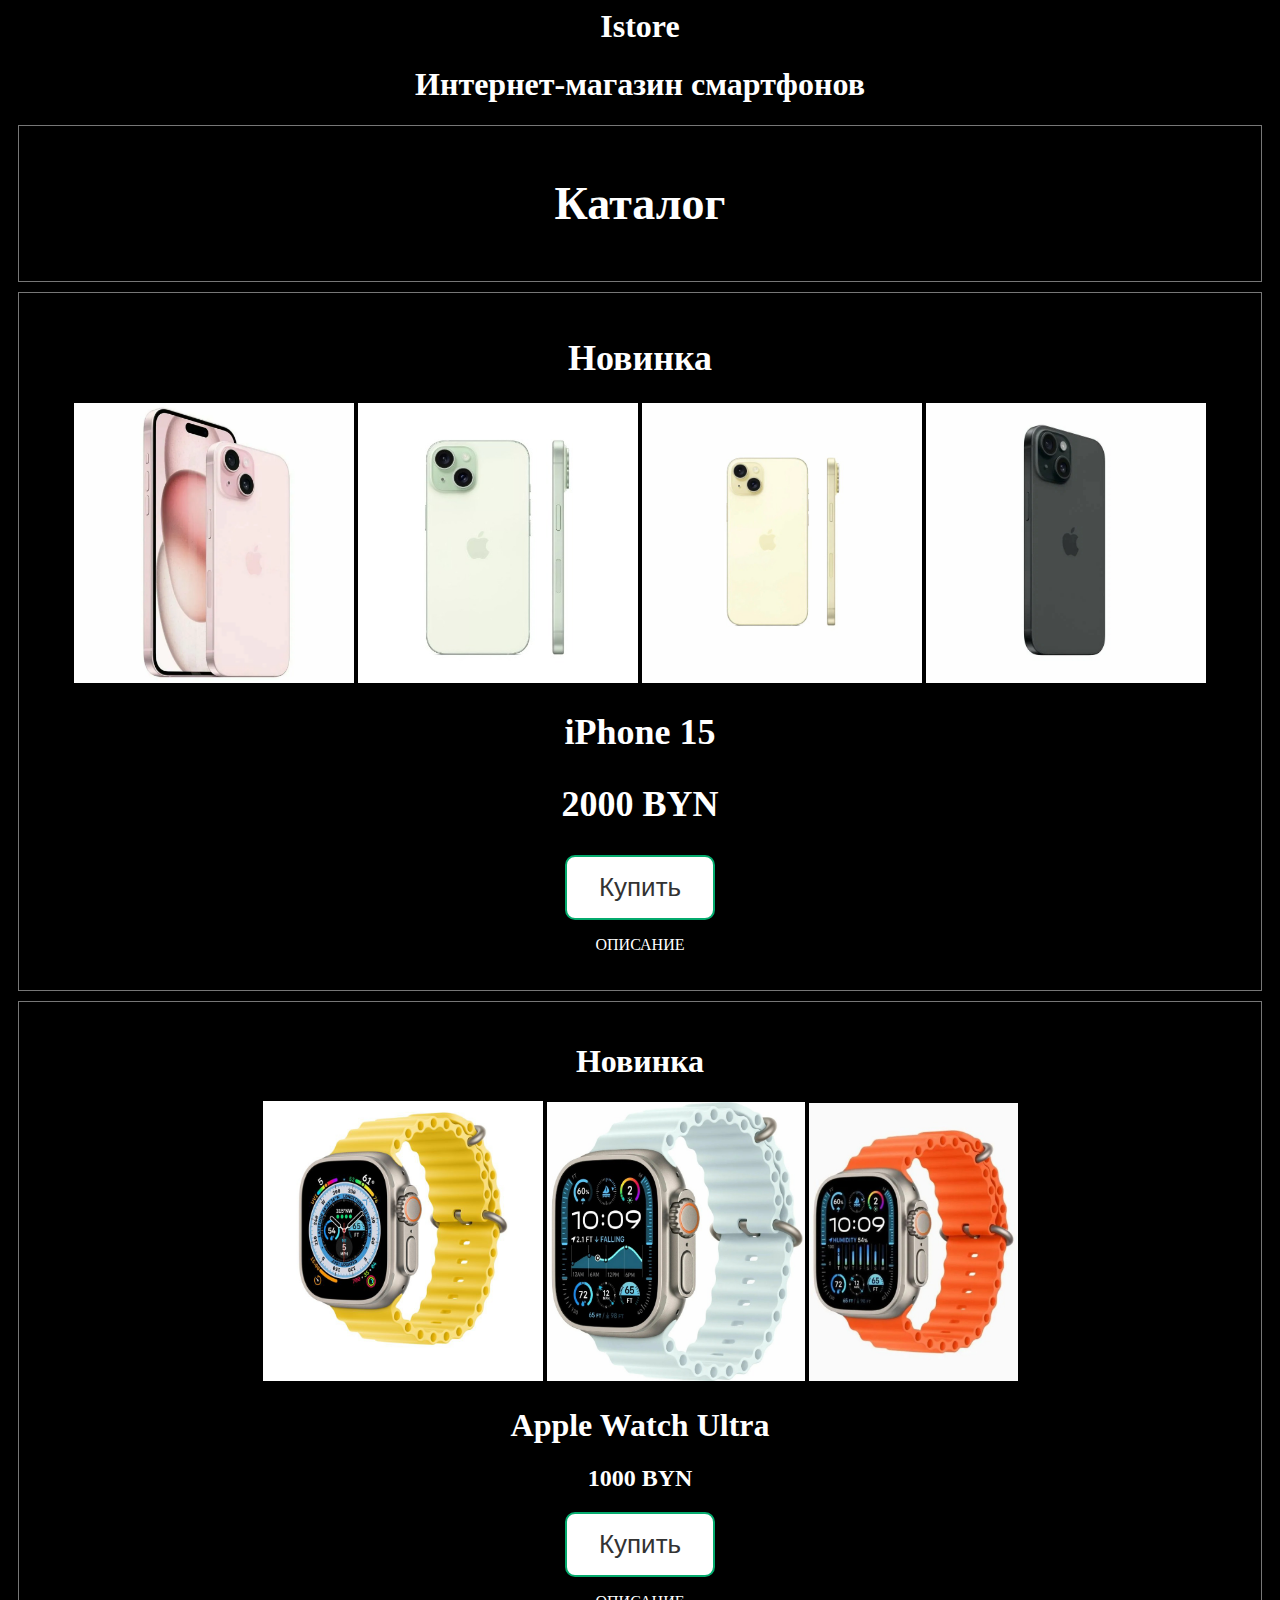
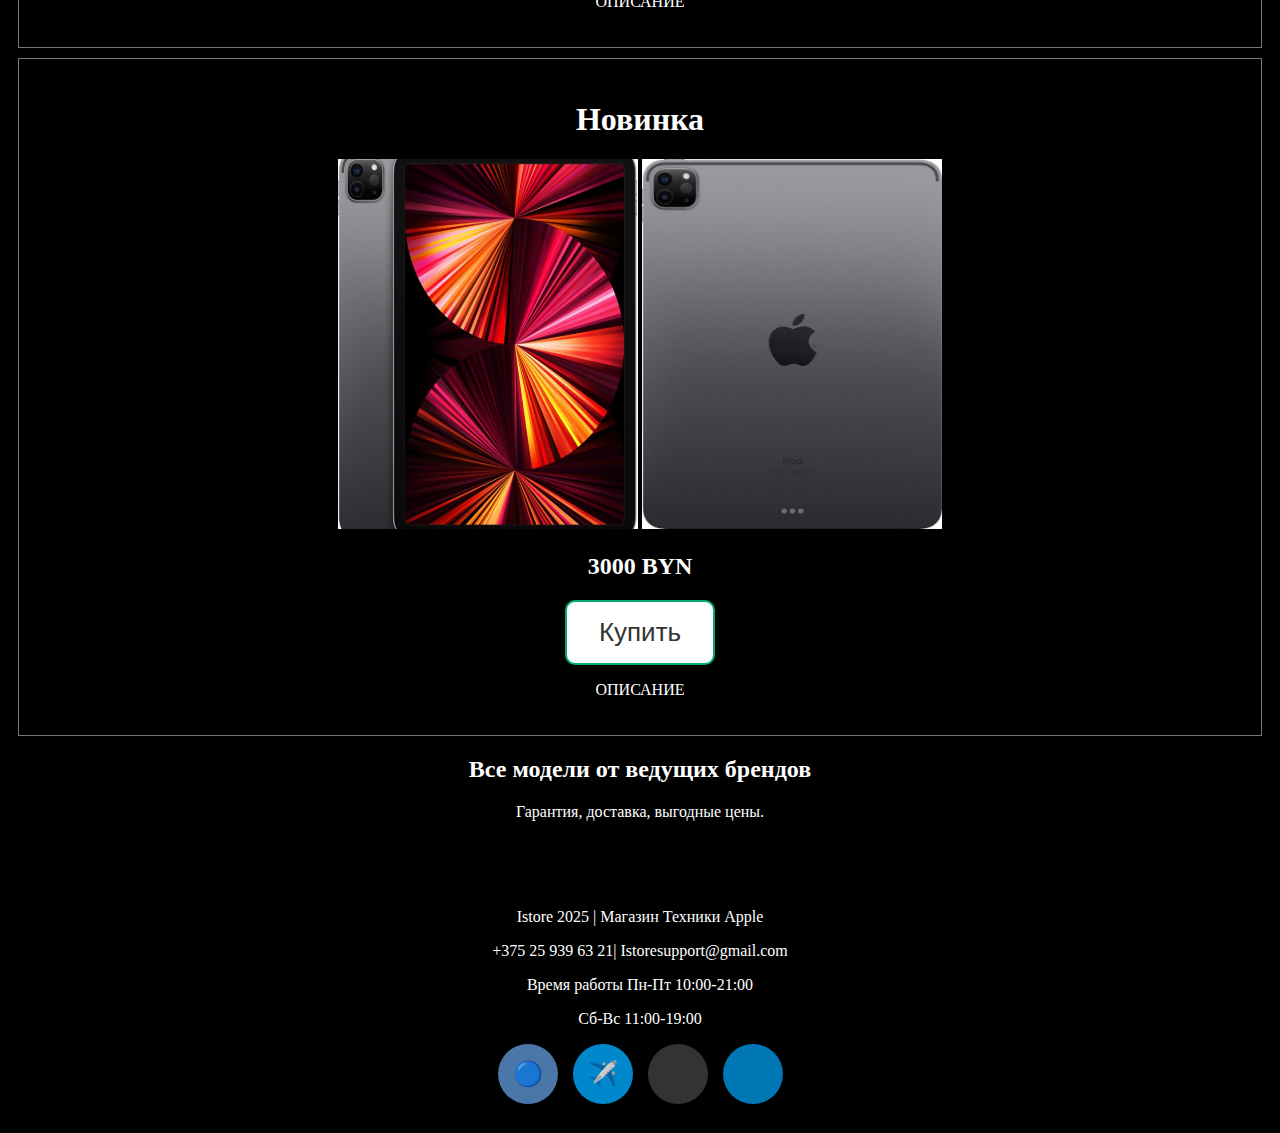
<file: index.html>
<html>
<head>
	<title>Istore</title>
	<meta charset=utf-8>
	<link rel="stylesheet" href="styles.css">
</head>

<body class="my_fon">
	<div class="my_osnova">
		<h1 class="my_zagolovok">Istore</h1>
		<h1 class="my_zagolovok">Интернет-магазин смартфонов</h1>

		<div class="my_ramka">
			<p>
				
				<a class="my_link" href="kotolog.html">
				

				<h1 class="my_kotologg">Каталог</h1>
				</a>
			</p>
		</div>

		<div class="my_ramka">
			<h1 class="my_phone_name">Новинка</h1>
			
			<img src="IPhone15.jpg" alt="iphone15" width="280">
			<img src="iphone15g.jpg" alt="iphone15" width="280">
			<img src="iphone15yy.jpg" alt="iphone15" width="280">
			<img src="iphone15b.jpg" alt="iphone15" width="280">
			
			<h1 class="my_phone_name">iPhone 15</h1>
			<h2 class="my_phone_name">2000 BYN</h2>
			<a class="my_link" href="oformlenie.html">
				<button class="my_knopka">Купить</button>
				
			</a>
			<p>			
				<a class="my_link" href="iphone.html">ОПИСАНИЕ</a>
			</p>
		</div>

		<div class="my_ramka">
			<h1 style="color:white"> Новинка </h1>
			<img src="applewatchy.jpg" alt="applewatch" width="280">
			<img src="applewatch.jpg" alt="applewatch" width="258">
			<img src="apllewatcho1.jpg" alt="applewatch" width="209">
			<h1 style="color:white"> Apple Watch Ultra </h1>
			<h2 style="color:white"> 1000 BYN</h2>
			<a class="my_link" href="oformlenie.html">
				<button class="my_knopka"> Купить </button>
			</a>
			<p>
				<a class="my_link" href="ultra.html"> ОПИСАНИЕ </a> 

			</p> 
		</div>
		
			<div align="center">
			</div>
		<div>
			<div class="my_ramka">
			<h1 style="color:white">  Новинка </h1>
			<img src="14.jpg" alt="ipadpro" width="300" height="370">
			<img src="12.jpg" alt="iphone15" width="300" height="370">
			<h2 style="color:white"> 3000 BYN </h2>
				<a class="my_link" href="oformlenie.html">
					<button class="my_knopka"> Купить </button>
				</a>
				<p>
				<a class="my_link" href="ipad.html"> ОПИСАНИЕ </a> 
				
				</p>
			</div>
			<div>
					<h2 style="color:white">Все модели от ведущих брендов</h2>
					<p style="color:white">Гарантия, доставка, выгодные цены.</p>
			</div>
	</div>
	
	
	<footer style="color:white; padding:20px; text-align:center; margin-top:50px; border: 1px solid #000;">
		<p> Istore 2025 | Магазин Техники Apple </p>
		<p> +375 25 939 63 21| Istoresupport@gmail.com</p>
		<p> Время работы Пн-Пт 10:00-21:00</p>
		<p> Сб-Вс 11:00-19:00</p>

	<div class="circle-icons">
  		<a href="https://vk.com/ВАШ_ПРОФИЛЬ" class="circle-icon vk-circle">
    			<i class="fab fa-vk"></i>
    			🔵
  		</a>

  		<a href="https://t.me/TT1791" class="circle-icon tg-circle">
    			<i class="fab fa-telegram"></i>
    			✈️ 
  		</a>

  		<a href="https://github.com/ВАШ_НИК" class="circle-icon gh-circle">
    			<i class="fab fa-github"></i>
  		</a>

  		<a href="https://linkedin.com/in/ВАШ_НИК" class="circle-icon in-circle">
    			<i class="fab fa-linkedin-in"></i>
  		</a>
	</div>

		<style>
			.circle-icons {
  				display: flex;
  				gap: 15px;
  				justify-content: center;
				}

			.circle-icon {
  				width: 60px;
  				height: 60px;
  				border-radius: 50%;
  				display: flex;
  				align-items: center;
  				justify-content: center;
  				color: white;
  				font-size: 24px;
  				text-decoration: none;
  				transition: all 0.3s ease;
  				box-shadow: 0 4px 6px rgba(0,0,0,0.1);
				}

			.circle-icon:hover {
  				transform: translateY(-5px) rotate(5deg);
  				box-shadow: 0 8px 15px rgba(0,0,0,0.2);
				}

				.vk-circle { background: #4a76a8; }
				.tg-circle { background: #0088cc; }
				.gh-circle { background: #333; }
				.in-circle { background: #0077b5; }
		</style>

	</footer>
</body>
</html>
</file>
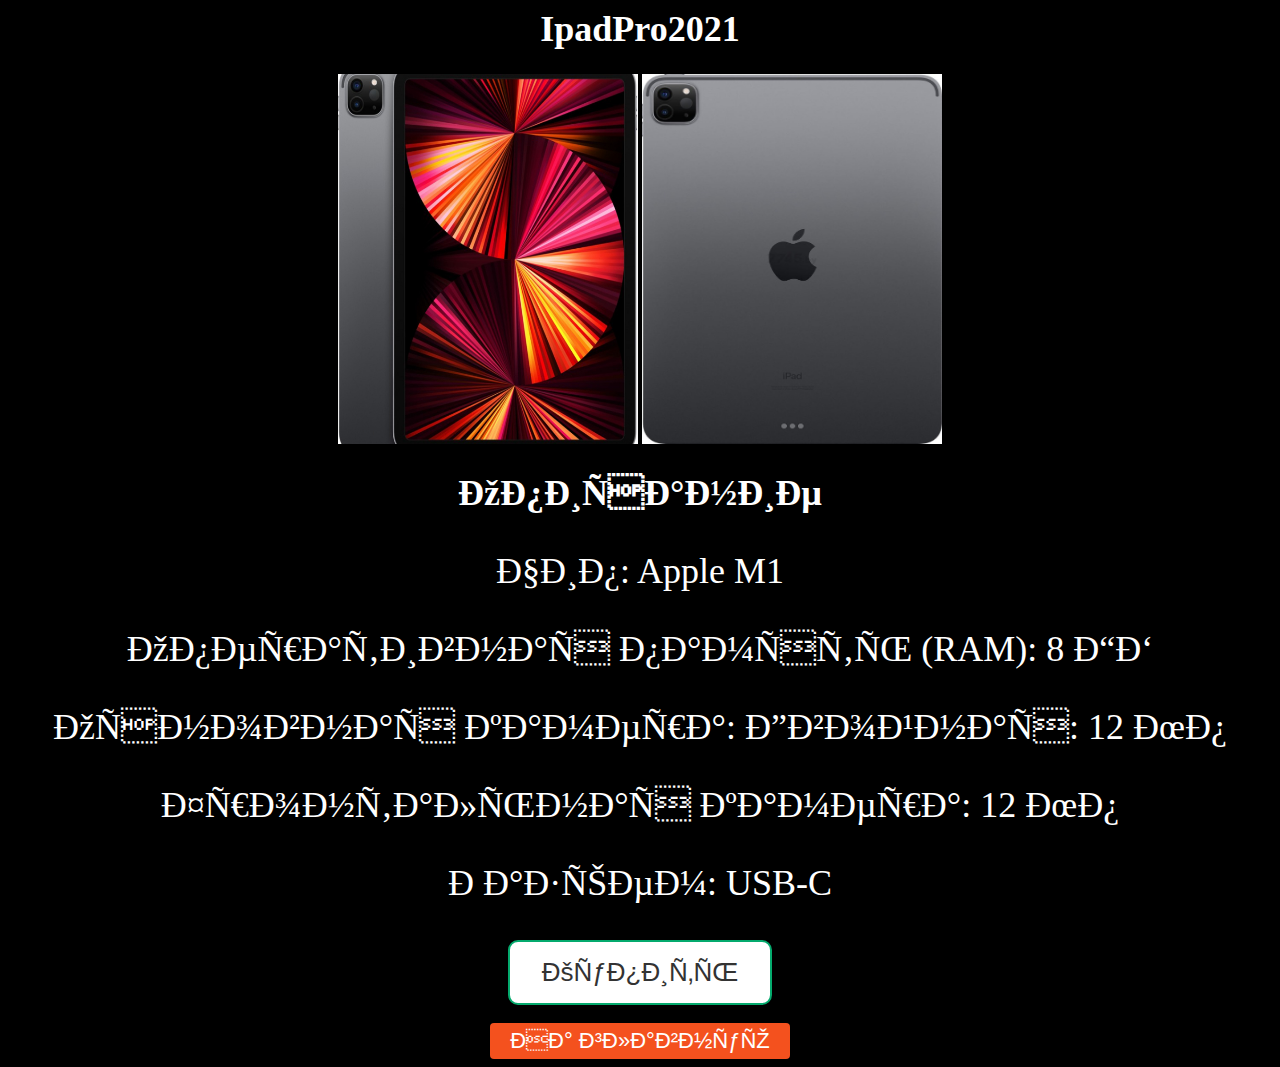
<file: ipad.html>
<html>
<head>
	<title> Описание Ipad </title>
	<meta charset=utf-8">
	<link rel="stylesheet" href="styles.css">
</head>

<body class="my_fon">
	
	<div class="my_osnova">
		<h1 class="my_phone_name">IpadPro2021</h1>	
		<img src="14.jpg" alt="iphone15" width="300" height="370">
		<img src="12.jpg" alt="iphone15" width="300" height="370">
		<h1 class="my_phone_name"> Описание</h1>

			<p class="my_phone_name"> 
				Чип: Apple M1
			</p>

			<p class="my_phone_name"> 
 				Оперативная память (RAM): 8 ГБ 
			</p>

			<p class="my_phone_name"> 
				Основная камера: Двойная: 12 Мп 
			</p>

			<p class="my_phone_name"> 
				Фронтальная камера: 12 Мп
			</p
>
			<p class="my_phone_name"> 
				Разъем: USB-C</p>
			</p>

	</div>

	<div class="my_osnova">
		<a href="oformlenie.html">
			<button class="my_knopka"> Купить </button>
		</a>
	<br> <br>
		<a class="my_link" href="index.html"> 
			<button class="my_button_nazad" style="vertical-align:middle">
				<span>На главную</span>
			</button>
		</a>
	</div>
</body>
</html>
</file>
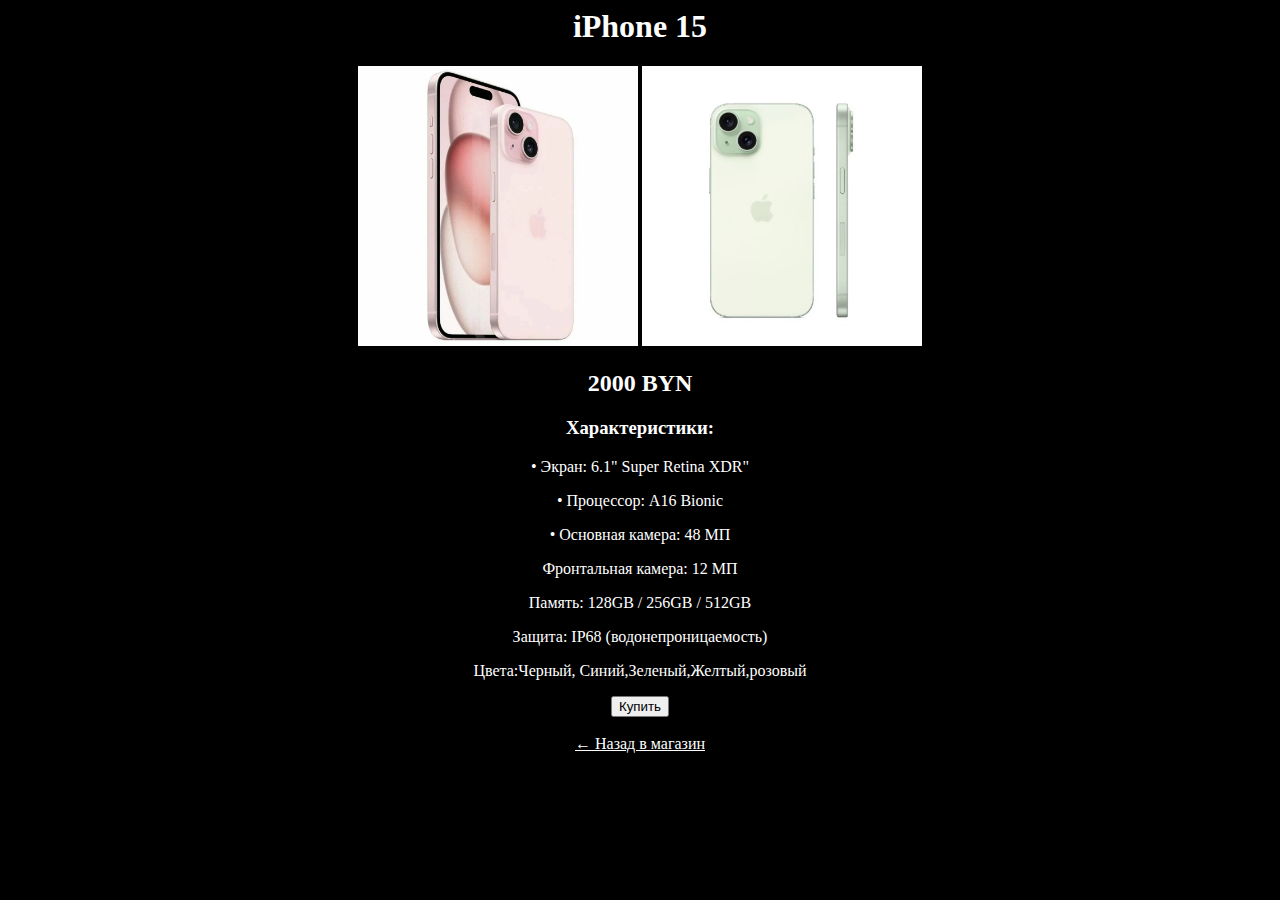
<file: iphone.html>
<html>
<head>
<title>iPhone 15 - Описание</title>
<meta charset=utf-8>
</head>
<body style="background-color:black;">
<div align="center">
<h1 style="color:white">iPhone 15</h1>
<img src="IPhone15.jpg" alt="iphone15" width="280">
<img src="iphone15g.jpg" alt="iphonr15" width="280">
<h2 style="color:white">2000 BYN</h2>

<h3 style="color:white">Характеристики:</h3>
<p style="color:white">• Экран: 6.1" Super Retina XDR"</p>
<p style="color:white">• Процессор: A16 Bionic</p>
<p style="color:white">• Основная камера: 48 МП</p>
<p style="color:white">  Фронтальная камера: 12 МП</p>
<p style="color:white"> Память: 128GB / 256GB / 512GB</p>
<p style = "color:white"> Защита: IP68 (водонепроницаемость)</p>
<p style="color:white"> Цвета:Черный, Синий,Зеленый,Желтый,розовый</p>
<a href="oformlenie.html">
<button>Купить</button>
</a>
<br><br>
<a href="index.html" style="color:white">← Назад в магазин</a>
</div>
</body>
</html>
</file>
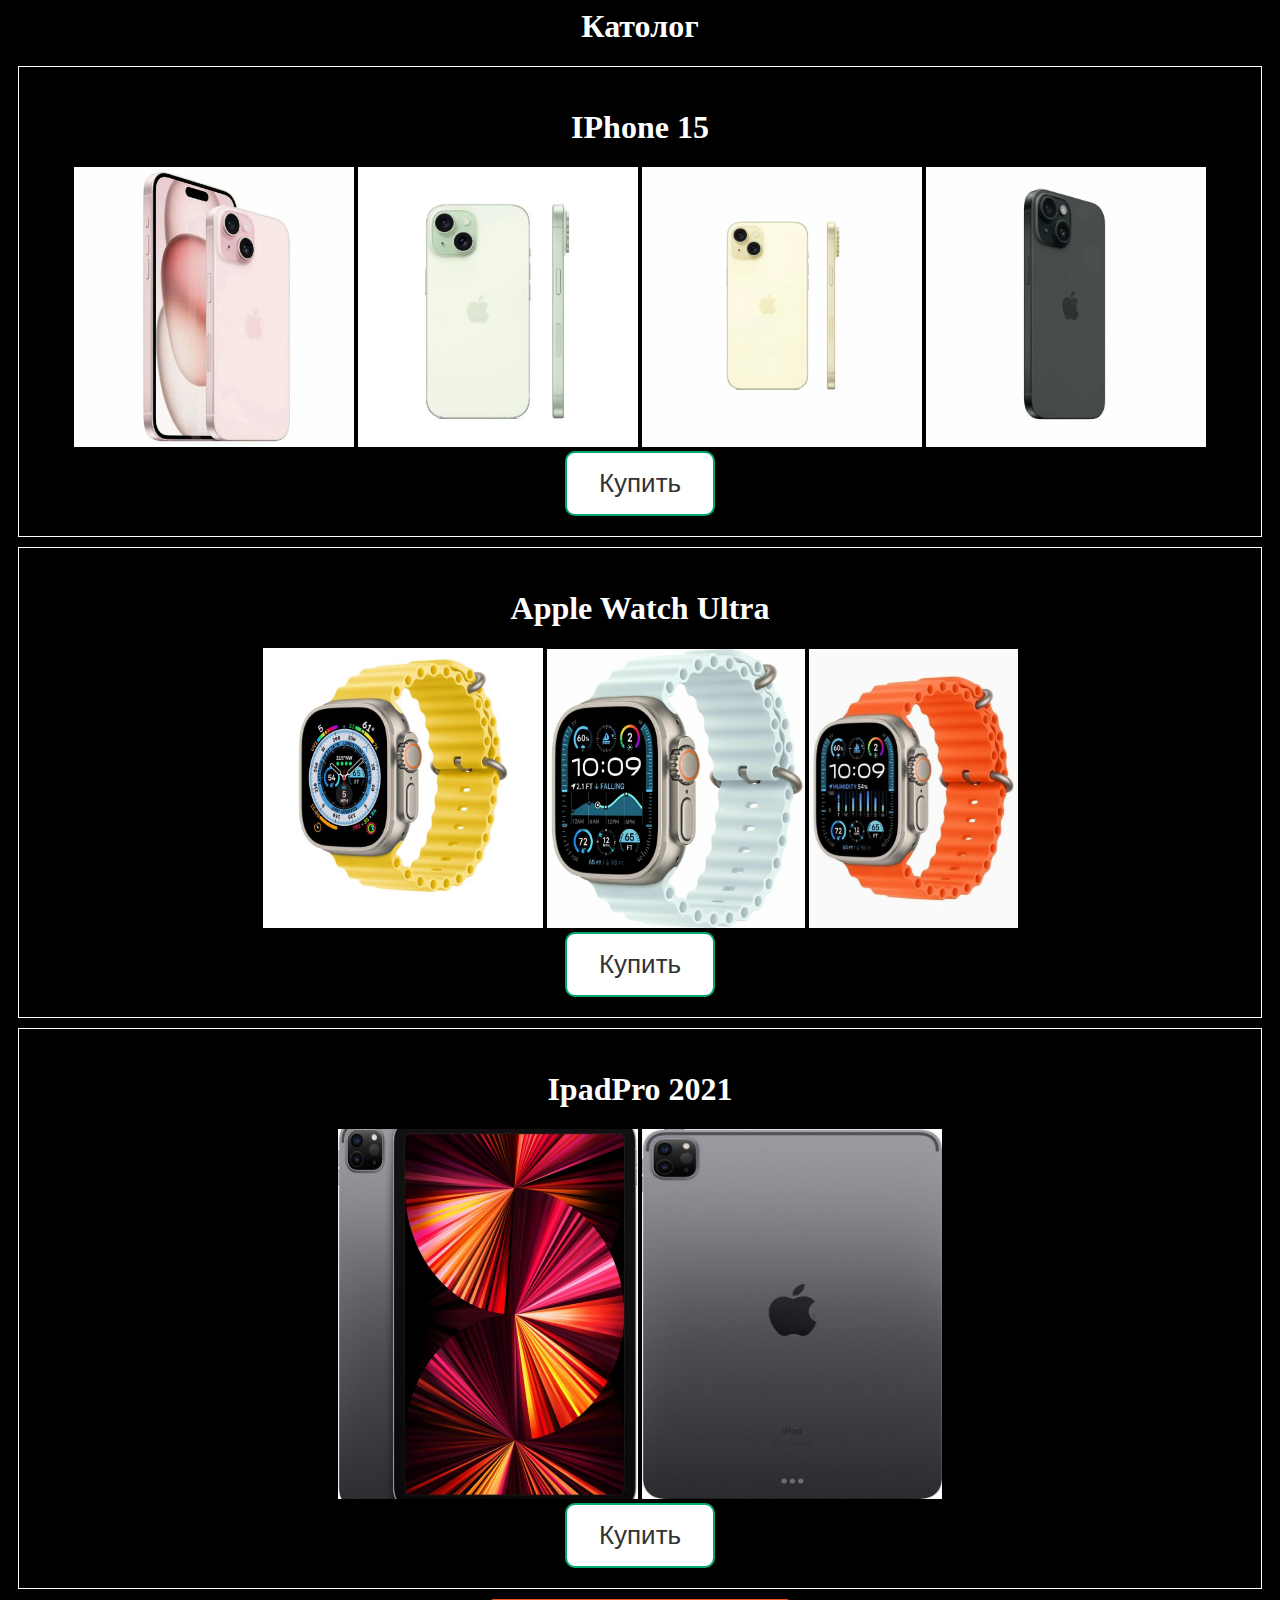
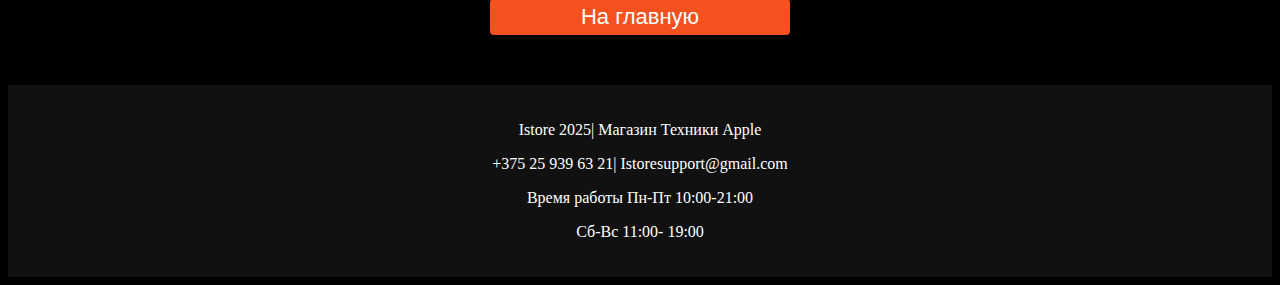
<file: kotolog.html>
<html>
<head>
	<title>Kаталог</title>
	<meta charset="utf-8">
	<link rel="stylesheet" href="styles.css">
</head>
<body style="background-color: black; color: white;">
	<div align="center">
		<h1>Католог</h1>
		<div style="background:black; border:1px solid white; padding:20px; margin:10px;">
			<h1> IPhone 15 </h1>
			<img src="IPhone15.jpg" alt="iphone15" width="280">
			<img src="iphone15g.jpg" alt="iphone15" width="280">
			<img src="iphone15yy.jpg" alt="iphone15" width="280">
			<img src="iphone15b.jpg" alt="iphone15" width="280">
			<div align="center">
				<a class="my_link" href="oformlenie.html">
					<button class="my_knopka">Купить</button>
				
				</a>
			</div>
		</div>

		<div style="background:black; border:1px solid white; padding:20px; margin:10px;">
				<h1 style="color:white"> Apple Watch Ultra </h1>
				<img src="applewatchy.jpg" alt="applewatch" width="280">
				<img src="applewatch.jpg" alt="applewatch" width="258">
				<img src="apllewatcho1.jpg" alt="applewatch" width="209">
				<div align="center">
					<a class="my_link" href="oformlenie.html">
						<button class="my_knopka">Купить</button>
					</a>
			</div>
		</div>

		<div style="background:black; border:1px solid white; padding:20px; margin:10px;">
			<h1 style="color:white">  IpadPro 2021 </h1>
			<img src="14.jpg" alt="ipadpro" width="300" height="370">
			<img src="12.jpg" alt="iphone15" width="300" height="370">
			<div align="center">
				<a class="my_link" href="oformlenie.html">
					<button class="my_knopka"> Купить </button>
				</a>
			</div>
		</div>

		<a class="my_link" href="index.html"> 
			<button class="my_button_nazad" style="vertical-align:middle">
				<span>На главную</span>
			</button>
		</a>

		<footer style="background:#111; color:white; padding: 20px; texet-align: center; margin-top: 50px;">
			<p> Istore 2025| Магазин Техники Apple </p>
			<p>+375 25 939 63 21| Istoresupport@gmail.com </p>
			<p>Время работы Пн-Пт 10:00-21:00 </p>
			<p> Сб-Вс 11:00- 19:00 </p>
		</footer>
	</div>
</body>
</html>
</file>
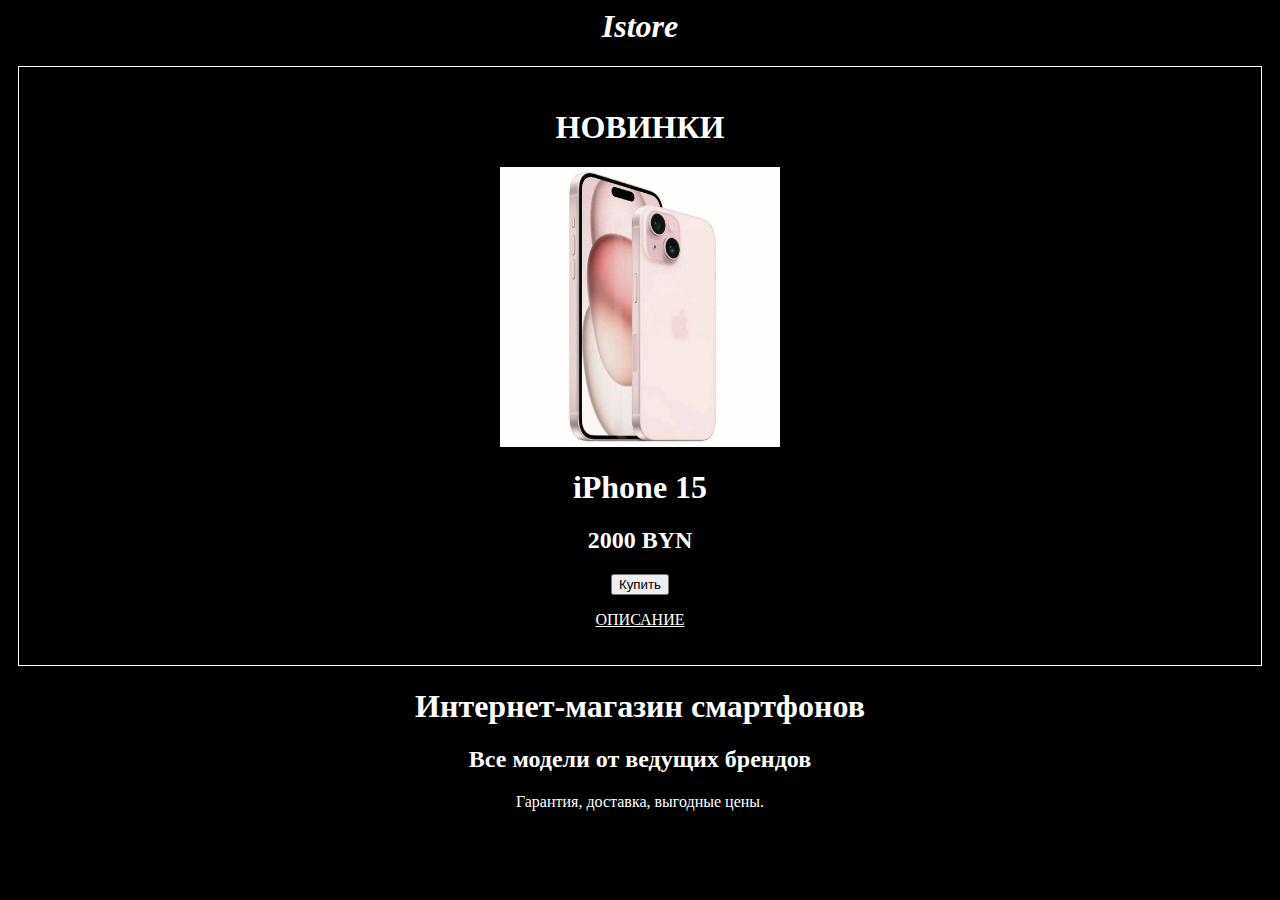
<file: noname.html>
<html>
<head>
<title>Istore</title>
<meta charset=utf-8>
</head>
<body style="background-color:black;">
<div align="center">
<h1 style="color:white; font-style:italic">Istore</h1>

<div style="background:black; border:1px solid white; padding:20px; margin:10px;">
<h1 style="color:white">НОВИНКИ</h1>
<img src="IPhone15.jpg" alt="iphone15" width="280">
<h1 style="color:white">iPhone 15</h1>
<h2 style="color:white">2000 BYN</h2>
<button>Купить</button>
<p><a href="iphone.html" style="color:white">ОПИСАНИЕ</a></p>
</div>

<h1 style="color:white">Интернет-магазин смартфонов</h1>
<h2 style="color:white">Все модели от ведущих брендов</h2>
<p style="color:white">Гарантия, доставка, выгодные цены.</p>
</div>
</body>
</html>l>
</file>
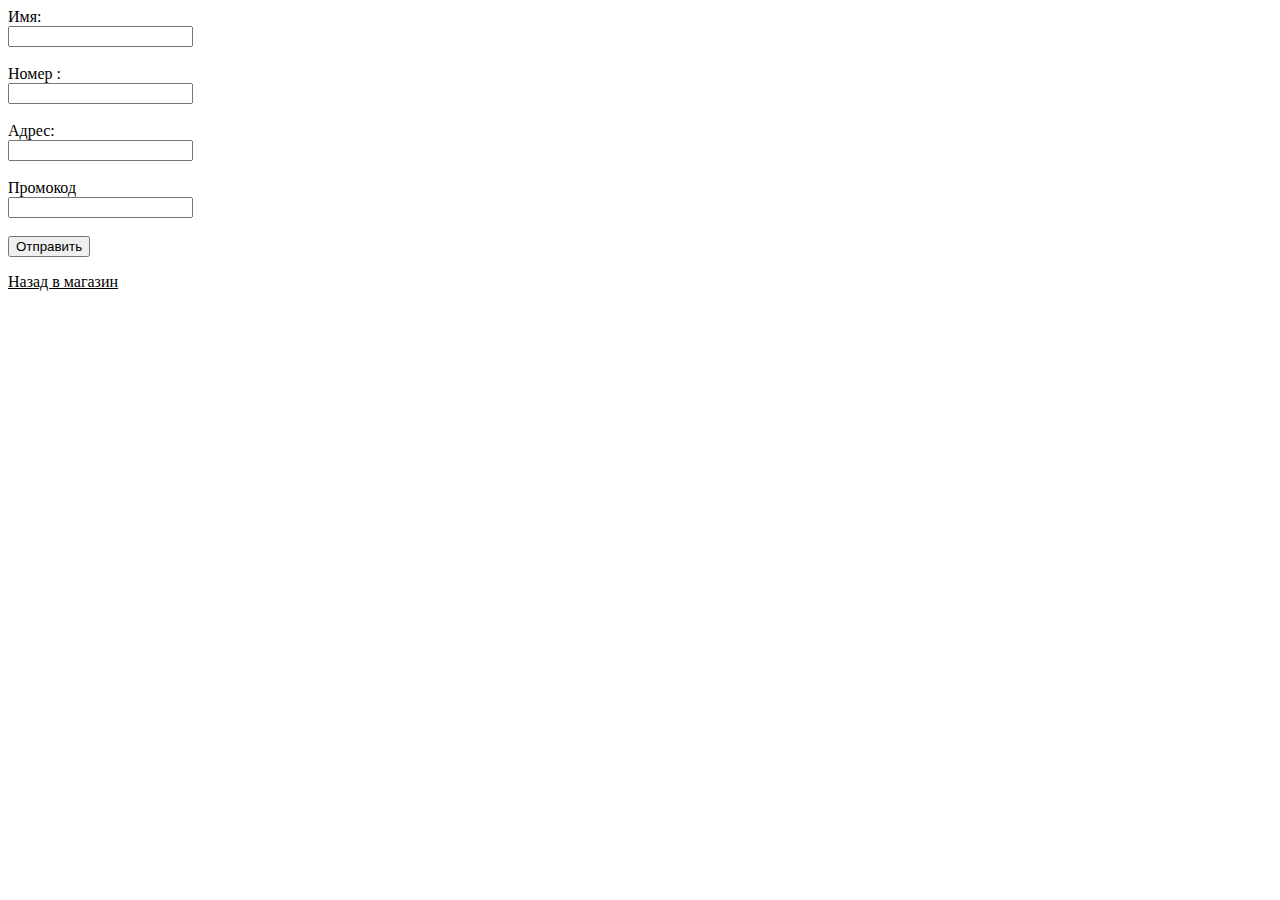
<file: oformlenie.html>
<html>

<head>
<title> Оформление заказа </title>
</head>
<body>

<form action="https://formspree.io/f/mqavkdnk" method="POST" onsubmit="clearForm()">
<label> Имя:</label> <br>
<input type ="text" name="name" id="name"> <br> <br>

<label> Номер :</label> <br>
<input type="tel" name="phone" id="phone" > <br> <br>

<label>Адрес:</label><br>
    <input type="text" name="address" id="address"><br><br>

<lable> Промокод </lable> <br>
<input type="text" name="promo" id="promo"> <br> <br>

<button type="submit"> Отправить </button>
</form>

<a href="index.html" style="color:black"> Назад в магазин </a>

<script>
function clearForm() {
setTimeout(function() {
document.getElementById('name').value='';
document.getElementById('phone').value='';
document.getElementById('address').value='';
document.getElementById('promo').value='';
      },1000);
}
</script>

</body>
</html>
</file>
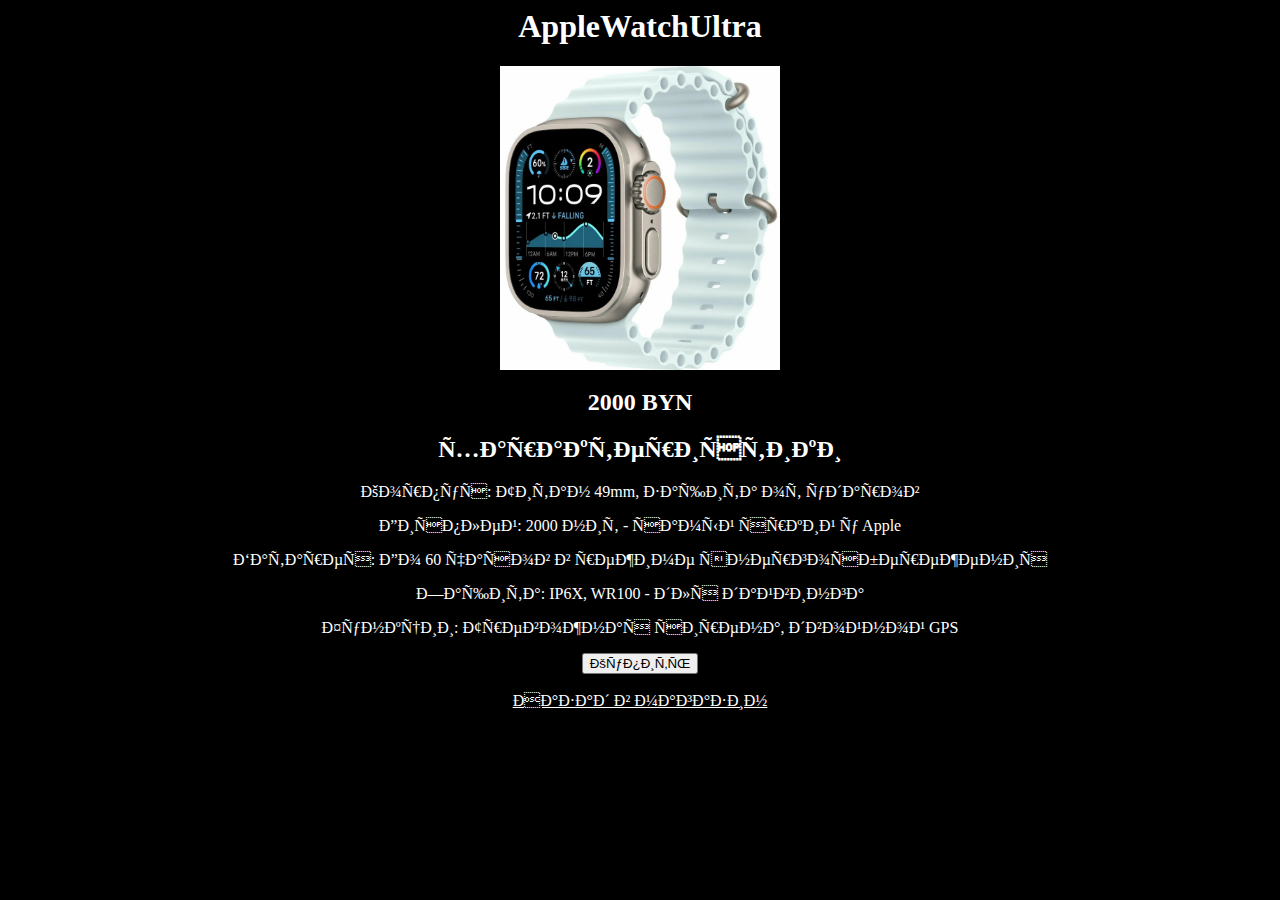
<file: ultra.html>
<html>
<head>
<title> Описание Apple Watch Ultra</title>
<meta charset=utf - 8>
</head>
<body style= "background-color:black;">
<div align="center">
<h1 style="color:White"> AppleWatchUltra</h1>
<img src="applewatch.jpg" alt="applewatch" width="280">
<h2 style="color:white"> 2000 BYN</h2> 
<h2 style="color:white"> характеристики</h2>
<p style="color:white"> Корпус: Титан 49mm, защита от ударов</p>
<p style="color:white"> Дисплей: 2000 нит - самый яркий у Apple</p>
<p style="color:white"> Батарея: До 60 часов в режиме энергосбережения</p>
<p style="color:white"> Защита: IP6X, WR100 - для дайвинга</p>
<p style="color:white"> Функции: Тревожная сирена, двойной GPS</p>
<a href="oformlenie.html">
<button> Купить </button>
</a>
<br> <br>
<a href="index.html" style="color:white"> Назад в магазин </a>
</div>
</body>
</html>
</file>
<file: styles.css>
.my_fon {
	background-color: black;
}

.my_kotologg{
	color:white;
	font-size: 46px
	
}

.my_osnova {
	text-align: center;
	
}

.my_zagolovok {
    color: white;
    font-family:Georgia, serif;
}

.my_katalog1 {

	font-size: 64px;
}

.my_ramka {
	border: 1px solid #777;
	padding: 20px;
	margin: 10px;
}

.my_link {
	color: white;
	text-decoration: none;
}

.my_link:hover {
	color: yellow;
	cursor: pointer;
}

.my_phone_name {
	color: white;
	font-size: 36px;
}

.my_knopka {
	background-color: white; /* Green */
	border: none;
	
	color: #333;
	padding: 15px 32px;
	text-align: center;
	
	text-decoration: none;
	display: inline-block;
	font-size: 16px;
	
	border: 2px solid #04AA6D;
	
	border-radius: 10px;
	
	font-size: 26px;
	transition-duration: 300ms;
}

.my_knopka:hover {
	
	background-color: #04AA6D;
	color: white;
	
	transition-duration: 300ms;
}

footer {
	text-align: center;
}




.my_button_nazad {
  display: inline-block;
  border-radius: 4px;
  background-color: #f4511e;
  border: none;
  color: #FFFFFF;
  text-align: center;
  font-size: 22px;
  padding: 5px;
  width: 300px;
  cursor: pointer;
}

.my_button_nazad span {
  display: inline-block;
  position: relative;
  transition: 0.5s;
}

.my_button_nazad span:after {
  content: '\00bb';
  position: absolute;
  opacity: 0;
  right: -20px;
  transition: 0.5s;
}

.my_button_nazad:hover span {
  padding-right: 25px;
}

.my_button_nazad:hover span:after {
  opacity: 1;
  right: 0;
}ty: 1;
  right: 0;
}
</file>
